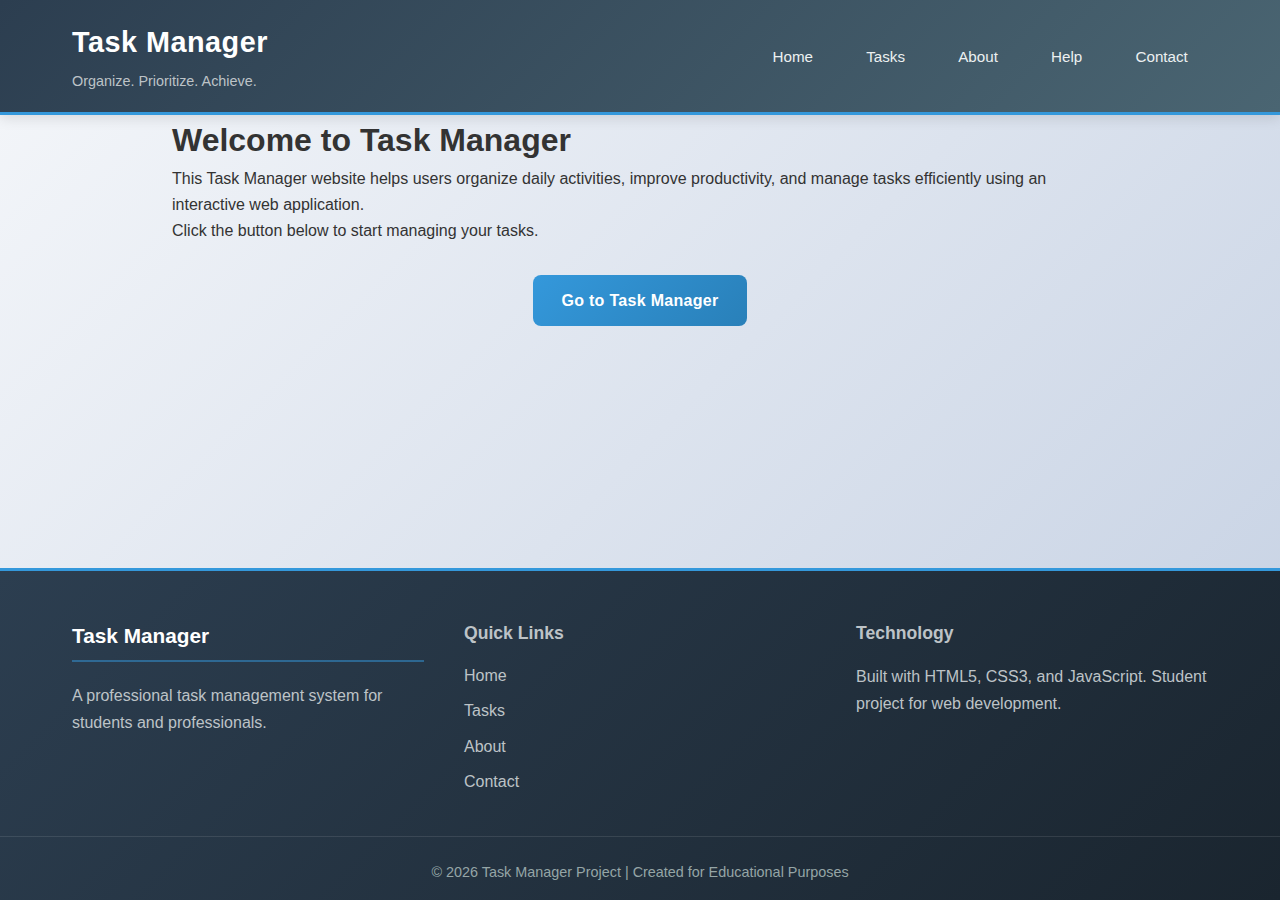
<file: index.html>
<!doctype html>
<html lang="en">
  <head>
    <meta charset="UTF-8" />
    <meta name="viewport" content="width=device-width, initial-scale=1.0" />
    <title>Home | Task Manager</title>
    <link rel="stylesheet" href="style.css" />
  </head>
  <body>
    <header class="main-header">
      <div class="header-container">
        <div class="logo">
          <h1>Task Manager</h1>
          <p class="tagline">Organize. Prioritize. Achieve.</p>
        </div>
        <nav class="main-nav">
          <ul class="nav-list">
            <li><a href="index.html" class="nav-link">Home</a></li>
            <li><a href="task.html" class="nav-link">Tasks</a></li>
            <li><a href="about.html" class="nav-link">About</a></li>
            <li><a href="help.html" class="nav-link">Help</a></li>
            <li><a href="contact.html" class="nav-link">Contact</a></li>
          </ul>
        </nav>
      </div>
    </header>

    <div class="container">
      <h1>Welcome to Task Manager</h1>
      <p>
        This Task Manager website helps users organize daily activities, improve
        productivity, and manage tasks efficiently using an interactive web
        application.
      </p>
      <p>Click the button below to start managing your tasks.</p>
      <div class="center-button">
        <a href="task.html" class="btn btn-primary">Go to Task Manager</a>
      </div>
    </div>

    <footer class="main-footer">
      <div class="footer-content">
        <div class="footer-section">
          <h3>Task Manager</h3>
          <p>
            A professional task management system for students and
            professionals.
          </p>
        </div>

        <div class="footer-section">
          <h4>Quick Links</h4>
          <ul class="footer-links">
            <li><a href="index.html">Home</a></li>
            <li><a href="task.html">Tasks</a></li>
            <li><a href="about.html">About</a></li>
            <li><a href="contact.html">Contact</a></li>
          </ul>
        </div>

        <div class="footer-section">
          <h4>Technology</h4>
          <p>
            Built with HTML5, CSS3, and JavaScript. Student project for web
            development.
          </p>
        </div>
      </div>

      <div class="footer-bottom">
        <p>
          &copy; 2026 Task Manager Project | Created for Educational Purposes
        </p>
      </div>
    </footer>
    <script src="script.js"></script>
  </body>
</html>
</file>
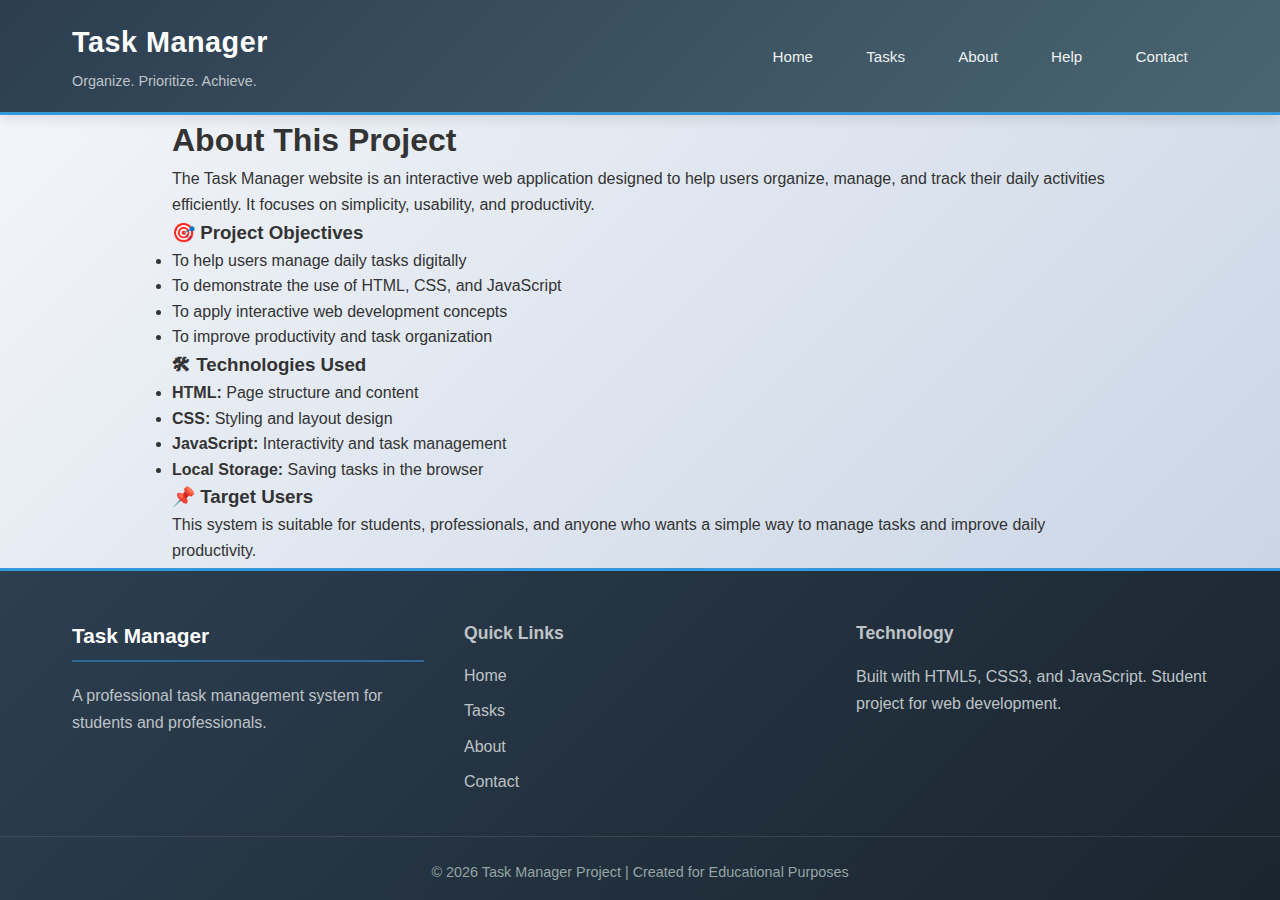
<file: about.html>
<!doctype html>
<html lang="en">
  <head>
    <meta charset="UTF-8" />
    <meta name="viewport" content="width=device-width, initial-scale=1.0" />
    <title>Home | Task Manager</title>
    <link rel="stylesheet" href="style.css" />
  </head>
  <body>
    <header class="main-header">
      <div class="header-container">
        <div class="logo">
          <h1>Task Manager</h1>
          <p class="tagline">Organize. Prioritize. Achieve.</p>
        </div>
        <nav class="main-nav">
          <ul class="nav-list">
            <li><a href="index.html" class="nav-link">Home</a></li>
            <li><a href="task.html" class="nav-link">Tasks</a></li>
            <li><a href="about.html" class="nav-link">About</a></li>
            <li><a href="help.html" class="nav-link">Help</a></li>
            <li><a href="contact.html" class="nav-link">Contact</a></li>
          </ul>
        </nav>
      </div>
    </header>

    <div class="container">
      <h1>About This Project</h1>

      <p>
        The Task Manager website is an interactive web application designed to
        help users organize, manage, and track their daily activities
        efficiently. It focuses on simplicity, usability, and productivity.
      </p>

      <h3>🎯 Project Objectives</h3>
      <ul>
        <li>To help users manage daily tasks digitally</li>
        <li>To demonstrate the use of HTML, CSS, and JavaScript</li>
        <li>To apply interactive web development concepts</li>
        <li>To improve productivity and task organization</li>
      </ul>

      <h3>🛠 Technologies Used</h3>
      <ul>
        <li><strong>HTML:</strong> Page structure and content</li>
        <li><strong>CSS:</strong> Styling and layout design</li>
        <li><strong>JavaScript:</strong> Interactivity and task management</li>
        <li><strong>Local Storage:</strong> Saving tasks in the browser</li>
      </ul>

      <h3>📌 Target Users</h3>
      <p>
        This system is suitable for students, professionals, and anyone who
        wants a simple way to manage tasks and improve daily productivity.
      </p>
    </div>

    <footer class="main-footer">
      <div class="footer-content">
        <div class="footer-section">
          <h3>Task Manager</h3>
          <p>
            A professional task management system for students and
            professionals.
          </p>
        </div>

        <div class="footer-section">
          <h4>Quick Links</h4>
          <ul class="footer-links">
            <li><a href="index.html">Home</a></li>
            <li><a href="task.html">Tasks</a></li>
            <li><a href="about.html">About</a></li>
            <li><a href="contact.html">Contact</a></li>
          </ul>
        </div>

        <div class="footer-section">
          <h4>Technology</h4>
          <p>
            Built with HTML5, CSS3, and JavaScript. Student project for web
            development.
          </p>
        </div>
      </div>

      <div class="footer-bottom">
        <p>
          &copy; 2026 Task Manager Project | Created for Educational Purposes
        </p>
      </div>
    </footer>

    <script src="script.js"></script>
  </body>
</html>
</file>
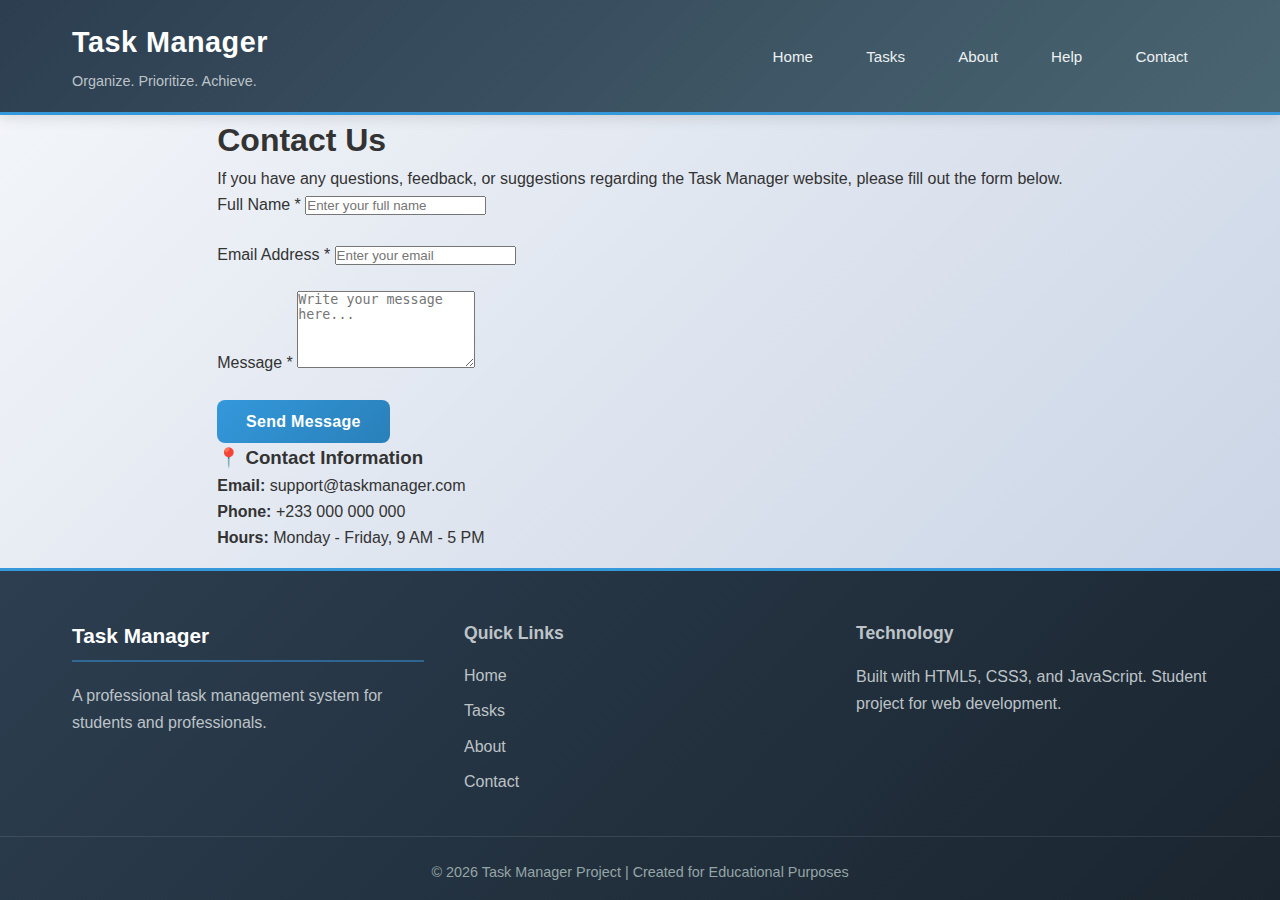
<file: contact.html>
<!doctype html>
<html lang="en">
  <head>
    <meta charset="UTF-8" />
    <meta name="viewport" content="width=device-width, initial-scale=1.0" />
    <title>Home | Task Manager</title>
    <link rel="stylesheet" href="style.css" />
  </head>
  <body>
    <header class="main-header">
      <div class="header-container">
        <div class="logo">
          <h1>Task Manager</h1>
          <p class="tagline">Organize. Prioritize. Achieve.</p>
        </div>
        <nav class="main-nav">
          <ul class="nav-list">
            <li><a href="index.html" class="nav-link">Home</a></li>
            <li><a href="task.html" class="nav-link">Tasks</a></li>
            <li><a href="about.html" class="nav-link">About</a></li>
            <li><a href="help.html" class="nav-link">Help</a></li>
            <li><a href="contact.html" class="nav-link">Contact</a></li>
          </ul>
        </nav>
      </div>
    </header>

    <div class="container">
      <h1>Contact Us</h1>

      <p>
        If you have any questions, feedback, or suggestions regarding the Task
        Manager website, please fill out the form below.
      </p>

      <form id="contactForm">
        <div class="form-group">
          <label for="fullName">Full Name *</label>
          <input
            type="text"
            id="fullName"
            placeholder="Enter your full name"
            required
          />
        </div>

        <div class="form-group">
          <label for="email">Email Address *</label>
          <input
            type="email"
            id="email"
            placeholder="Enter your email"
            required
          />
        </div>

        <div class="form-group">
          <label for="message">Message *</label>
          <textarea
            id="message"
            rows="5"
            placeholder="Write your message here..."
            required
          ></textarea>
        </div>

        <button type="submit" class="btn btn-primary">Send Message</button>
      </form>

      <div class="contact-info">
        <h3>📍 Contact Information</h3>
        <p><strong>Email:</strong> support@taskmanager.com</p>
        <p><strong>Phone:</strong> +233 000 000 000</p>
        <p><strong>Hours:</strong> Monday - Friday, 9 AM - 5 PM</p>
      </div>
    </div>

    <footer class="main-footer">
      <div class="footer-content">
        <div class="footer-section">
          <h3>Task Manager</h3>
          <p>
            A professional task management system for students and
            professionals.
          </p>
        </div>

        <div class="footer-section">
          <h4>Quick Links</h4>
          <ul class="footer-links">
            <li><a href="index.html">Home</a></li>
            <li><a href="task.html">Tasks</a></li>
            <li><a href="about.html">About</a></li>
            <li><a href="contact.html">Contact</a></li>
          </ul>
        </div>

        <div class="footer-section">
          <h4>Technology</h4>
          <p>
            Built with HTML5, CSS3, and JavaScript. Student project for web
            development.
          </p>
        </div>
      </div>

      <div class="footer-bottom">
        <p>
          &copy; 2026 Task Manager Project | Created for Educational Purposes
        </p>
      </div>
    </footer>

    <script src="script.js"></script>
  </body>
</html>
</file>
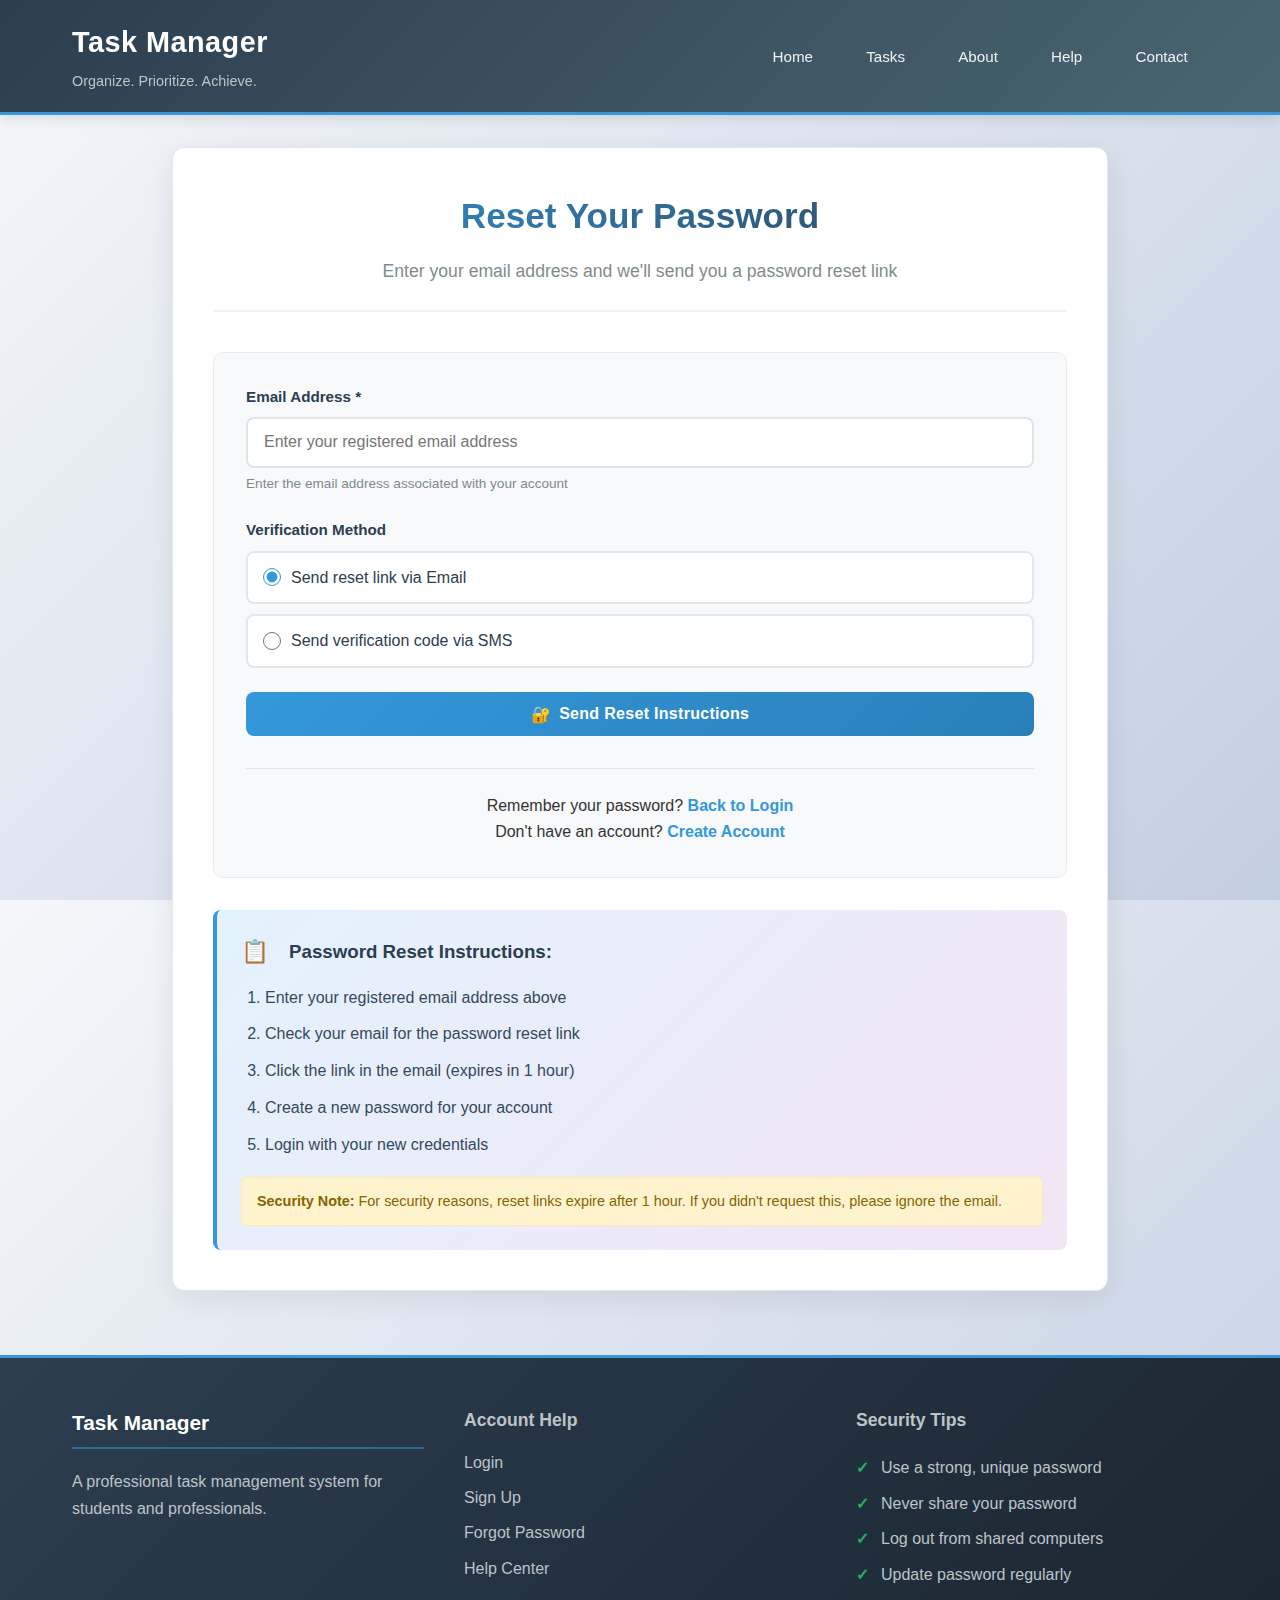
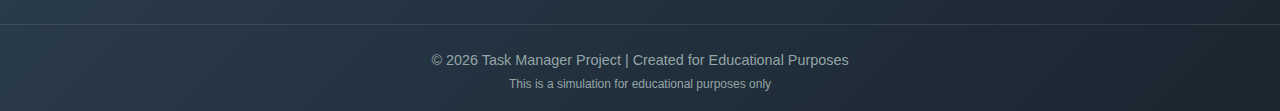
<file: forgotPassword.html>
<!doctype html>
<html lang="en">
  <head>
    <meta charset="UTF-8" />
    <meta name="viewport" content="width=device-width, initial-scale=1.0" />
    <title>Forgot Password | Task Manager</title>
    <link rel="stylesheet" href="style.css" />
  </head>
  <body>
    <header class="main-header">
      <div class="header-container">
        <div class="logo">
          <h1>Task Manager</h1>
          <p class="tagline">Organize. Prioritize. Achieve.</p>
        </div>
        <nav class="main-nav">
          <ul class="nav-list">
            <li><a href="index.html" class="nav-link">Home</a></li>
            <li><a href="task.html" class="nav-link">Tasks</a></li>
            <li><a href="about.html" class="nav-link">About</a></li>
            <li><a href="help.html" class="nav-link">Help</a></li>
            <li><a href="contact.html" class="nav-link">Contact</a></li>
          </ul>
        </nav>
      </div>
    </header>

    <main class="main-content">
      <div class="container">
        <div class="page-card">
          <div class="page-header">
            <h1>Reset Your Password</h1>
            <p class="page-subtitle">
              Enter your email address and we'll send you a password reset link
            </p>
          </div>

          <div class="form-container">
            <form id="forgotPasswordForm">
              <div class="form-group">
                <label for="resetEmail" class="form-label"
                  >Email Address *</label
                >
                <input
                  type="email"
                  id="resetEmail"
                  class="form-input"
                  placeholder="Enter your registered email address"
                  required
                />
                <small class="form-text">
                  Enter the email address associated with your account
                </small>
              </div>

              <div class="form-group">
                <label class="form-label">Verification Method</label>
                <div class="verification-options">
                  <label class="option-item">
                    <input
                      type="radio"
                      name="verification"
                      value="email"
                      checked
                    />
                    <span>Send reset link via Email</span>
                  </label>
                  <label class="option-item">
                    <input type="radio" name="verification" value="sms" />
                    <span>Send verification code via SMS</span>
                  </label>
                </div>
              </div>

              <div class="form-group" id="phoneField" style="display: none">
                <label for="phoneNumber" class="form-label"
                  >Phone Number *</label
                >
                <input
                  type="tel"
                  id="phoneNumber"
                  class="form-input"
                  placeholder="Enter your phone number"
                  pattern="[0-9]{10,}"
                  title="Please enter a valid phone number (at least 10 digits)"
                />
              </div>

              <button type="submit" class="btn btn-primary btn-full">
                <span class="btn-icon">🔐</span> Send Reset Instructions
              </button>
            </form>

            <div class="form-footer">
              <p class="text-center">
                Remember your password?
                <a href="login.html" class="text-link">Back to Login</a>
              </p>
              <p class="text-center">
                Don't have an account?
                <a href="signupPage.html" class="text-link">Create Account</a>
              </p>
            </div>
          </div>

          <div class="info-box">
            <h3>
              <span class="info-icon">📋</span> Password Reset Instructions:
            </h3>
            <ol>
              <li>Enter your registered email address above</li>
              <li>Check your email for the password reset link</li>
              <li>Click the link in the email (expires in 1 hour)</li>
              <li>Create a new password for your account</li>
              <li>Login with your new credentials</li>
            </ol>
            <p class="security-note">
              <strong>Security Note:</strong> For security reasons, reset links
              expire after 1 hour. If you didn't request this, please ignore the
              email.
            </p>
          </div>

          <div
            class="success-message"
            id="successMessage"
            style="display: none"
          >
            <div class="message-icon">✅</div>
            <div class="message-content">
              <h4>Reset Email Sent!</h4>
              <p>
                Check your email for password reset instructions. If you don't
                see it, check your spam folder.
              </p>
              <p class="expiry-note">
                <small
                  >The reset link will expire in 1 hour for security.</small
                >
              </p>
            </div>
          </div>
        </div>
      </div>
    </main>

    <footer class="main-footer">
      <div class="footer-content">
        <div class="footer-section">
          <h3>Task Manager</h3>
          <p>
            A professional task management system for students and
            professionals.
          </p>
        </div>

        <div class="footer-section">
          <h4>Account Help</h4>
          <ul class="footer-links">
            <li><a href="login.html">Login</a></li>
            <li><a href="signupPage.html">Sign Up</a></li>
            <li><a href="forgot-password.html">Forgot Password</a></li>
            <li><a href="help.html">Help Center</a></li>
          </ul>
        </div>

        <div class="footer-section">
          <h4>Security Tips</h4>
          <ul class="security-tips">
            <li>Use a strong, unique password</li>
            <li>Never share your password</li>
            <li>Log out from shared computers</li>
            <li>Update password regularly</li>
          </ul>
        </div>
      </div>

      <div class="footer-bottom">
        <p>
          &copy; 2026 Task Manager Project | Created for Educational Purposes
        </p>
        <p><small>This is a simulation for educational purposes only</small></p>
      </div>
    </footer>

    <script src="script.js"></script>
  </body>
</html>
</file>
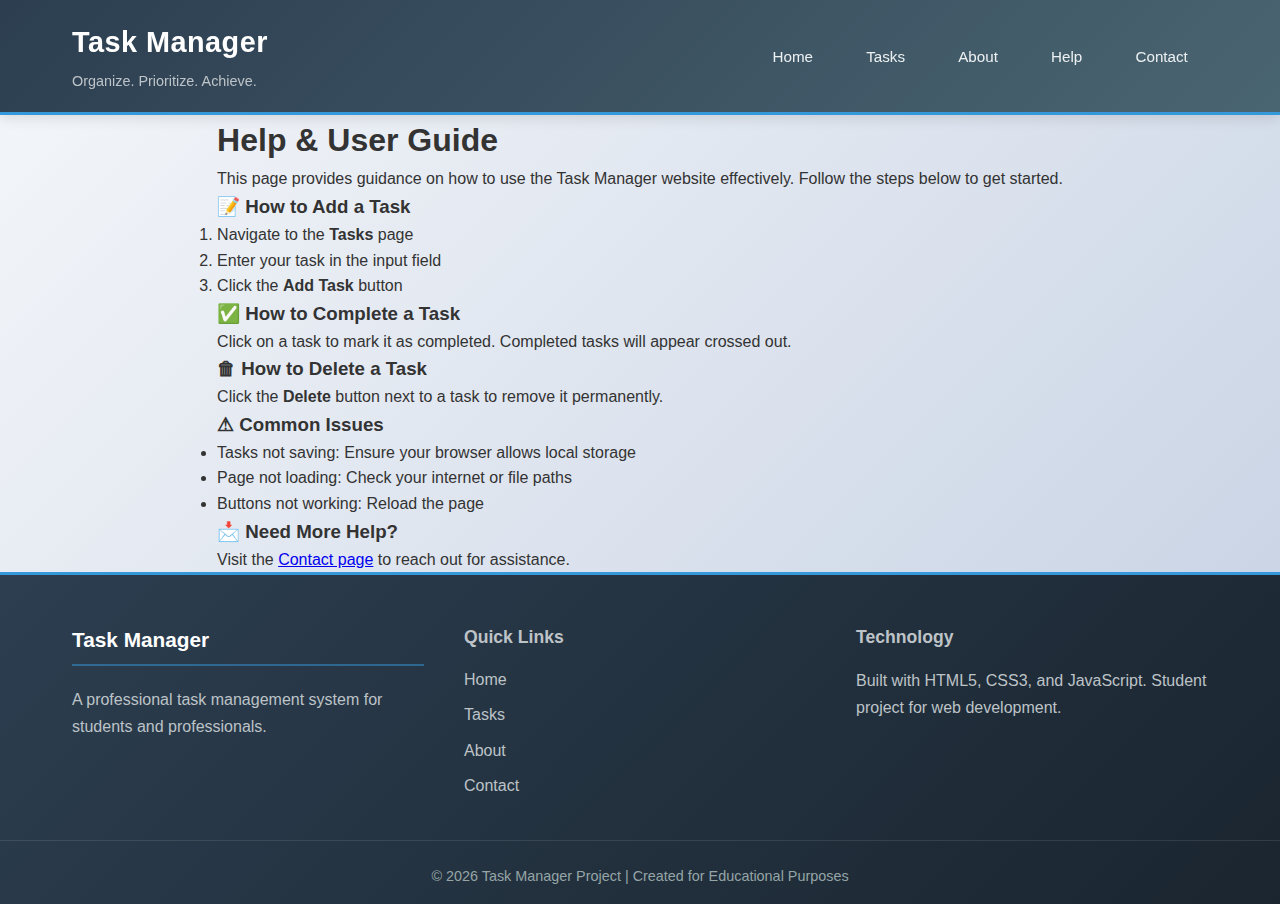
<file: help.html>
<!doctype html>
<html lang="en">
  <head>
    <meta charset="UTF-8" />
    <meta name="viewport" content="width=device-width, initial-scale=1.0" />
    <title>Home | Task Manager</title>
    <link rel="stylesheet" href="style.css" />
  </head>
  <body>
    <header class="main-header">
      <div class="header-container">
        <div class="logo">
          <h1>Task Manager</h1>
          <p class="tagline">Organize. Prioritize. Achieve.</p>
        </div>
        <nav class="main-nav">
          <ul class="nav-list">
            <li><a href="index.html" class="nav-link">Home</a></li>
            <li><a href="task.html" class="nav-link">Tasks</a></li>
            <li><a href="about.html" class="nav-link">About</a></li>
            <li><a href="help.html" class="nav-link">Help</a></li>
            <li><a href="contact.html" class="nav-link">Contact</a></li>
          </ul>
        </nav>
      </div>
    </header>
    <div class="container">
      <h1>Help & User Guide</h1>

      <p>
        This page provides guidance on how to use the Task Manager website
        effectively. Follow the steps below to get started.
      </p>

      <h3>📝 How to Add a Task</h3>
      <ol>
        <li>Navigate to the <strong>Tasks</strong> page</li>
        <li>Enter your task in the input field</li>
        <li>Click the <strong>Add Task</strong> button</li>
      </ol>

      <h3>✅ How to Complete a Task</h3>
      <p>
        Click on a task to mark it as completed. Completed tasks will appear
        crossed out.
      </p>

      <h3>🗑 How to Delete a Task</h3>
      <p>
        Click the <strong>Delete</strong> button next to a task to remove it
        permanently.
      </p>

      <h3>⚠ Common Issues</h3>
      <ul>
        <li>Tasks not saving: Ensure your browser allows local storage</li>
        <li>Page not loading: Check your internet or file paths</li>
        <li>Buttons not working: Reload the page</li>
      </ul>

      <h3>📩 Need More Help?</h3>
      <p>
        Visit the <a href="contact.html">Contact page</a> to reach out for
        assistance.
      </p>
    </div>

    <footer class="main-footer">
      <div class="footer-content">
        <div class="footer-section">
          <h3>Task Manager</h3>
          <p>
            A professional task management system for students and
            professionals.
          </p>
        </div>

        <div class="footer-section">
          <h4>Quick Links</h4>
          <ul class="footer-links">
            <li><a href="index.html">Home</a></li>
            <li><a href="task.html">Tasks</a></li>
            <li><a href="about.html">About</a></li>
            <li><a href="contact.html">Contact</a></li>
          </ul>
        </div>

        <div class="footer-section">
          <h4>Technology</h4>
          <p>
            Built with HTML5, CSS3, and JavaScript. Student project for web
            development.
          </p>
        </div>
      </div>

      <div class="footer-bottom">
        <p>
          &copy; 2026 Task Manager Project | Created for Educational Purposes
        </p>
      </div>
    </footer>
  </body>
</html>
</file>
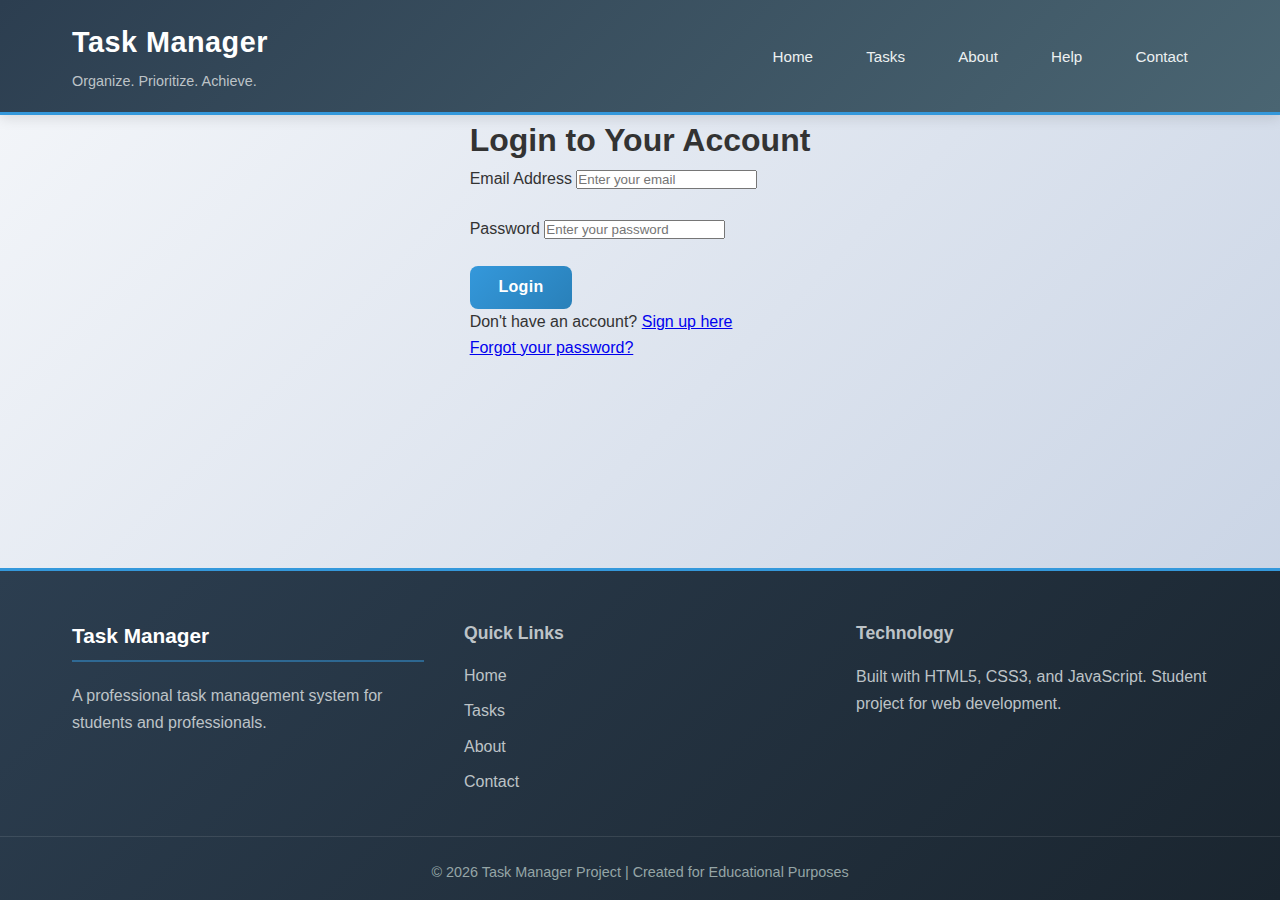
<file: login.html>
<!doctype html>
<html lang="en">
  <head>
    <meta charset="UTF-8" />
    <meta name="viewport" content="width=device-width, initial-scale=1.0" />
    <title>Home | Task Manager</title>
    <link rel="stylesheet" href="style.css" />
  </head>
  <body>
    <header class="main-header">
      <div class="header-container">
        <div class="logo">
          <h1>Task Manager</h1>
          <p class="tagline">Organize. Prioritize. Achieve.</p>
        </div>
        <nav class="main-nav">
          <ul class="nav-list">
            <li><a href="index.html" class="nav-link">Home</a></li>
            <li><a href="task.html" class="nav-link">Tasks</a></li>
            <li><a href="about.html" class="nav-link">About</a></li>
            <li><a href="help.html" class="nav-link">Help</a></li>
            <li><a href="contact.html" class="nav-link">Contact</a></li>
          </ul>
        </nav>
      </div>
    </header>

    <div class="container auth-container">
      <h1>Login to Your Account</h1>

      <form id="loginForm">
        <div class="form-group">
          <label for="loginEmail">Email Address</label>
          <input
            type="email"
            id="loginEmail"
            placeholder="Enter your email"
            required
          />
        </div>

        <div class="form-group">
          <label for="loginPassword">Password</label>
          <input
            type="password"
            id="loginPassword"
            placeholder="Enter your password"
            required
          />
        </div>

        <button type="submit" class="btn btn-primary">Login</button>
      </form>

      <div class="auth-footer">
        <p>Don't have an account? <a href="signupPage.html">Sign up here</a></p>
        <p><a href="forgotPassword.html">Forgot your password?</a></p>
      </div>
    </div>

    <footer class="main-footer">
      <div class="footer-content">
        <div class="footer-section">
          <h3>Task Manager</h3>
          <p>
            A professional task management system for students and
            professionals.
          </p>
        </div>

        <div class="footer-section">
          <h4>Quick Links</h4>
          <ul class="footer-links">
            <li><a href="index.html">Home</a></li>
            <li><a href="task.html">Tasks</a></li>
            <li><a href="about.html">About</a></li>
            <li><a href="contact.html">Contact</a></li>
          </ul>
        </div>

        <div class="footer-section">
          <h4>Technology</h4>
          <p>
            Built with HTML5, CSS3, and JavaScript. Student project for web
            development.
          </p>
        </div>
      </div>

      <div class="footer-bottom">
        <p>
          &copy; 2026 Task Manager Project | Created for Educational Purposes
        </p>
      </div>
    </footer>

    <script src="script.js"></script>
  </body>
</html>
</file>
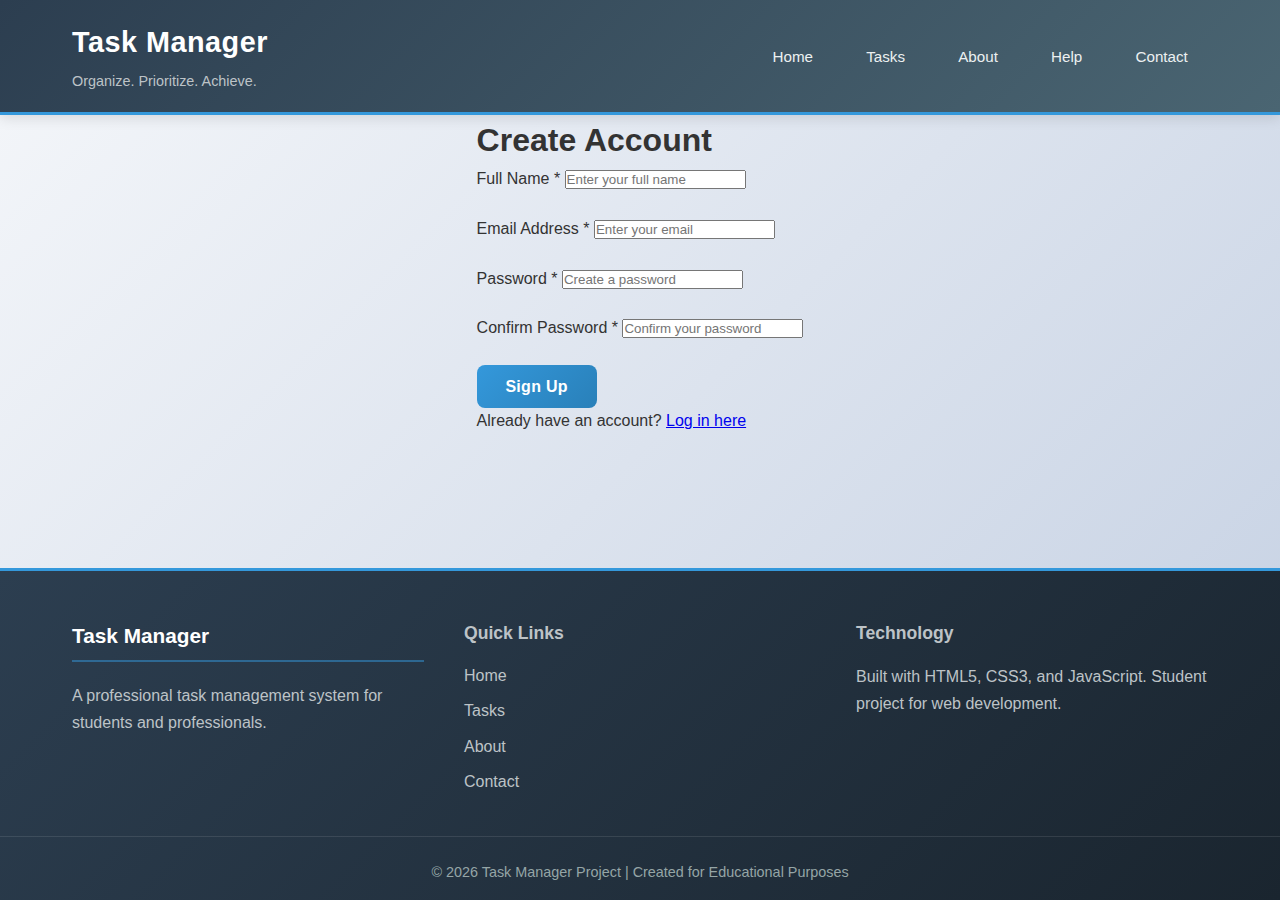
<file: signupPage.html>
<!doctype html>
<html lang="en">
  <head>
    <meta charset="UTF-8" />
    <meta name="viewport" content="width=device-width, initial-scale=1.0" />
    <title>Home | Task Manager</title>
    <link rel="stylesheet" href="style.css" />
  </head>
  <body>
    <header class="main-header">
      <div class="header-container">
        <div class="logo">
          <h1>Task Manager</h1>
          <p class="tagline">Organize. Prioritize. Achieve.</p>
        </div>
        <nav class="main-nav">
          <ul class="nav-list">
            <li><a href="index.html" class="nav-link">Home</a></li>
            <li><a href="task.html" class="nav-link">Tasks</a></li>
            <li><a href="about.html" class="nav-link">About</a></li>
            <li><a href="help.html" class="nav-link">Help</a></li>
            <li><a href="contact.html" class="nav-link">Contact</a></li>
          </ul>
        </nav>
      </div>
    </header>

    <div class="container auth-container">
      <h1>Create Account</h1>

      <form id="signupForm">
        <div class="form-group">
          <label for="signupName">Full Name *</label>
          <input
            type="text"
            id="signupName"
            placeholder="Enter your full name"
            required
          />
        </div>

        <div class="form-group">
          <label for="signupEmail">Email Address *</label>
          <input
            type="email"
            id="signupEmail"
            placeholder="Enter your email"
            required
          />
        </div>

        <div class="form-group">
          <label for="signupPassword">Password *</label>
          <input
            type="password"
            id="signupPassword"
            placeholder="Create a password"
            required
          />
        </div>

        <div class="form-group">
          <label for="confirmPassword">Confirm Password *</label>
          <input
            type="password"
            id="confirmPassword"
            placeholder="Confirm your password"
            required
          />
        </div>

        <button type="submit" class="btn btn-primary">Sign Up</button>
      </form>

      <div class="auth-footer">
        <p>Already have an account? <a href="login.html">Log in here</a></p>
      </div>
    </div>

    <footer class="main-footer">
      <div class="footer-content">
        <div class="footer-section">
          <h3>Task Manager</h3>
          <p>
            A professional task management system for students and
            professionals.
          </p>
        </div>

        <div class="footer-section">
          <h4>Quick Links</h4>
          <ul class="footer-links">
            <li><a href="index.html">Home</a></li>
            <li><a href="task.html">Tasks</a></li>
            <li><a href="about.html">About</a></li>
            <li><a href="contact.html">Contact</a></li>
          </ul>
        </div>

        <div class="footer-section">
          <h4>Technology</h4>
          <p>
            Built with HTML5, CSS3, and JavaScript. Student project for web
            development.
          </p>
        </div>
      </div>

      <div class="footer-bottom">
        <p>
          &copy; 2026 Task Manager Project | Created for Educational Purposes
        </p>
      </div>
    </footer>

    <script src="script.js"></script>
  </body>
</html>
</file>
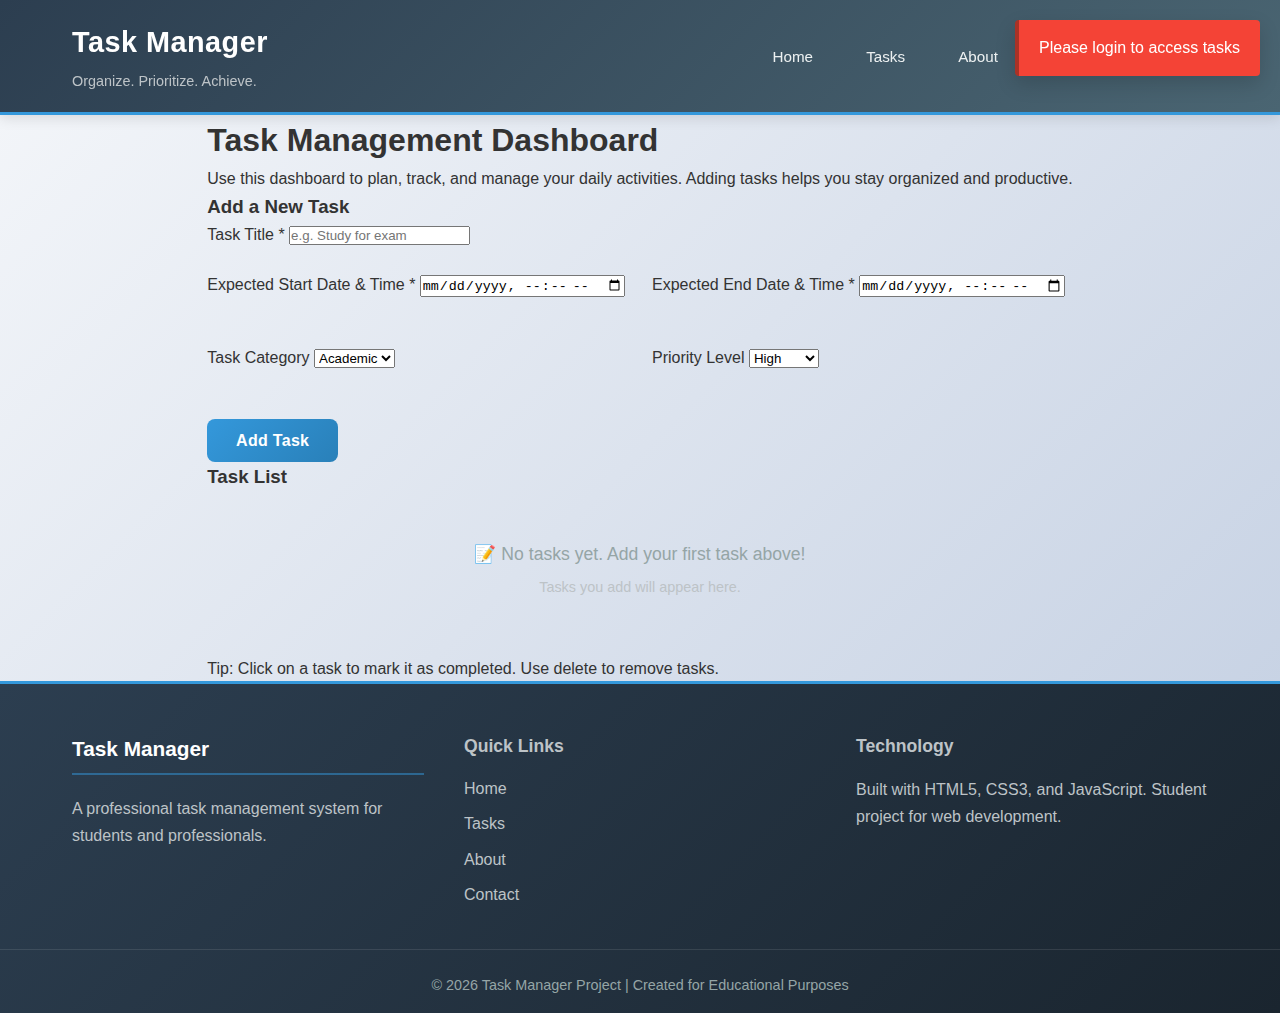
<file: task.html>
<!doctype html>
<html lang="en">
  <head>
    <meta charset="UTF-8" />
    <meta name="viewport" content="width=device-width, initial-scale=1.0" />
    <title>Home | Task Manager</title>
    <link rel="stylesheet" href="style.css" />
  </head>
  <body>
    <header class="main-header">
      <div class="header-container">
        <div class="logo">
          <h1>Task Manager</h1>
          <p class="tagline">Organize. Prioritize. Achieve.</p>
        </div>
        <nav class="main-nav">
          <ul class="nav-list">
            <li><a href="index.html" class="nav-link">Home</a></li>
            <li><a href="task.html" class="nav-link">Tasks</a></li>
            <li><a href="about.html" class="nav-link">About</a></li>
            <li><a href="help.html" class="nav-link">Help</a></li>
            <li><a href="contact.html" class="nav-link">Contact</a></li>
          </ul>
        </nav>
      </div>
    </header>

    <div class="container">
      <h1>Task Management Dashboard</h1>

      <p>
        Use this dashboard to plan, track, and manage your daily activities.
        Adding tasks helps you stay organized and productive.
      </p>

      <h3>Add a New Task</h3>

      <form id="taskForm">
        <div class="form-group">
          <label for="taskInput">Task Title *</label>
          <input
            type="text"
            id="taskInput"
            placeholder="e.g. Study for exam"
            required
          />
        </div>

        <div class="form-row">
          <div class="form-group">
            <label for="startTime">Expected Start Date & Time *</label>
            <input type="datetime-local" id="startTime" required />
          </div>

          <div class="form-group">
            <label for="endTime">Expected End Date & Time *</label>
            <input type="datetime-local" id="endTime" required />
          </div>
        </div>

        <div class="form-row">
          <div class="form-group">
            <label for="taskCategory">Task Category</label>
            <select id="taskCategory">
              <option value="Academic">Academic</option>
              <option value="Personal">Personal</option>
              <option value="Work">Work</option>
            </select>
          </div>

          <div class="form-group">
            <label for="taskPriority">Priority Level</label>
            <select id="taskPriority">
              <option value="High">High</option>
              <option value="Medium">Medium</option>
              <option value="Low">Low</option>
            </select>
          </div>
        </div>

        <button type="submit" id="addTaskBtn" class="btn btn-primary">
          Add Task
        </button>
      </form>

      <h3>Task List</h3>
      <ul id="taskList" class="task-list"></ul>

      <!-- Task Details Modal -->
      <div id="taskModal" class="modal">
        <div class="modal-content">
          <h2>Task Details</h2>
          <p><strong>Title:</strong> <span id="detailTitle"></span></p>
          <p><strong>Category:</strong> <span id="detailCategory"></span></p>
          <p><strong>Priority:</strong> <span id="detailPriority"></span></p>
          <p>
            <strong>Start Date & Time:</strong> <span id="detailStart"></span>
          </p>
          <p><strong>End Date & Time:</strong> <span id="detailEnd"></span></p>
          <p><strong>Status:</strong> <span id="detailStatus"></span></p>
          <button onclick="closeModal()" class="btn btn-secondary">
            Close
          </button>
        </div>
      </div>

      <p class="tip-text">
        Tip: Click on a task to mark it as completed. Use delete to remove
        tasks.
      </p>
    </div>

    <footer class="main-footer">
      <div class="footer-content">
        <div class="footer-section">
          <h3>Task Manager</h3>
          <p>
            A professional task management system for students and
            professionals.
          </p>
        </div>

        <div class="footer-section">
          <h4>Quick Links</h4>
          <ul class="footer-links">
            <li><a href="index.html">Home</a></li>
            <li><a href="task.html">Tasks</a></li>
            <li><a href="about.html">About</a></li>
            <li><a href="contact.html">Contact</a></li>
          </ul>
        </div>

        <div class="footer-section">
          <h4>Technology</h4>
          <p>
            Built with HTML5, CSS3, and JavaScript. Student project for web
            development.
          </p>
        </div>
      </div>

      <div class="footer-bottom">
        <p>
          &copy; 2026 Task Manager Project | Created for Educational Purposes
        </p>
      </div>
    </footer>

    <script src="script.js"></script>
  </body>
</html>
</file>
<file: style.css>
/* ===== TASK MANAGER - PROFESSIONAL STYLING ===== */

/* 1. RESET & GLOBAL STYLES */
* {
  margin: 0;
  padding: 0;
  box-sizing: border-box;
}

html {
  height: 100%;
}

body {
  font-family: "Segoe UI", Roboto, "Helvetica Neue", Arial, sans-serif;
  line-height: 1.6;
  color: #333;
  background: linear-gradient(135deg, #f5f7fa 0%, #c3cfe2 100%);
  min-height: 100vh;
  display: flex;
  flex-direction: column;
}

/* 2. PROFESSIONAL HEADER */
.main-header {
  background: linear-gradient(135deg, #2c3e50 0%, #4a6572 100%);
  color: white;
  padding: 1.2rem 0;
  box-shadow: 0 4px 12px rgba(0, 0, 0, 0.1);
  position: sticky;
  top: 0;
  z-index: 1000;
  border-bottom: 3px solid #3498db;
}

.header-container {
  max-width: 1200px;
  margin: 0 auto;
  padding: 0 2rem;
  display: flex;
  justify-content: space-between;
  align-items: center;
  flex-wrap: wrap;
}

.logo {
  display: flex;
  flex-direction: column;
  gap: 0.3rem;
}

.logo h1 {
  font-size: 1.8rem;
  font-weight: 700;
  color: white;
  letter-spacing: 0.5px;
  margin: 0;
}

.logo .tagline {
  font-size: 0.9rem;
  color: #bdc3c7;
  font-weight: 400;
  margin: 0;
}

/* 3. NAVIGATION MENU */
.main-nav {
  display: flex;
  align-items: center;
}

.nav-list {
  display: flex;
  list-style: none;
  gap: 0.8rem;
  flex-wrap: wrap;
}

.nav-link {
  color: #ecf0f1;
  text-decoration: none;
  padding: 0.6rem 1.2rem;
  border-radius: 6px;
  font-weight: 500;
  font-size: 0.95rem;
  transition: all 0.3s ease;
  border: 1px solid transparent;
}

.nav-link:hover {
  background: rgba(52, 152, 219, 0.2);
  transform: translateY(-2px);
  border-color: rgba(52, 152, 219, 0.3);
}

.nav-link.active {
  background: #3498db;
  color: white;
  box-shadow: 0 4px 8px rgba(52, 152, 219, 0.3);
}

/* 4. MAIN CONTENT AREA */
.main-content {
  flex: 1;
  padding: 2rem 0;
}

.container {
  max-width: 1000px;
  margin: 0 auto;
  padding: 0 2rem;
}

.page-card {
  background: white;
  border-radius: 12px;
  padding: 2.5rem;
  box-shadow: 0 8px 30px rgba(0, 0, 0, 0.08);
  border: 1px solid #e1e8ed;
  margin-bottom: 2rem;
}

.page-header {
  text-align: center;
  margin-bottom: 2.5rem;
  padding-bottom: 1.5rem;
  border-bottom: 2px solid #f0f3f4;
}

.page-header h1 {
  font-size: 2.2rem;
  color: #2c3e50;
  margin-bottom: 0.8rem;
  font-weight: 700;
  background: linear-gradient(135deg, #3498db, #2c3e50);
  -webkit-background-clip: text;
  -webkit-text-fill-color: transparent;
  background-clip: text;
}

.page-subtitle {
  font-size: 1.1rem;
  color: #7f8c8d;
  max-width: 800px;
  margin: 0 auto;
}

/* 5. TYPOGRAPHY & CONTENT */
.content-section {
  margin-bottom: 2rem;
}

.content-section h2 {
  font-size: 1.5rem;
  color: #2c3e50;
  margin: 1.5rem 0 1rem;
  padding-left: 0.5rem;
  border-left: 4px solid #3498db;
}

.content-section h3 {
  font-size: 1.2rem;
  color: #34495e;
  margin: 1.2rem 0 0.8rem;
  display: flex;
  align-items: center;
  gap: 0.5rem;
}

.content-section p {
  color: #555;
  margin-bottom: 1rem;
  line-height: 1.7;
}

.content-section ul,
.content-section ol {
  margin: 1rem 0 1.5rem 1.5rem;
  padding-left: 1rem;
}

.content-section li {
  margin-bottom: 0.5rem;
  color: #555;
  line-height: 1.6;
}

/* 6. BUTTONS - MODERN DESIGN */
.btn {
  display: inline-flex;
  align-items: center;
  justify-content: center;
  padding: 0.8rem 1.8rem;
  border: none;
  border-radius: 8px;
  font-size: 1rem;
  font-weight: 600;
  cursor: pointer;
  transition: all 0.3s ease;
  text-decoration: none;
  gap: 0.5rem;
  letter-spacing: 0.3px;
}

.btn:hover {
  transform: translateY(-2px);
  box-shadow: 0 6px 12px rgba(0, 0, 0, 0.15);
}

.btn:active {
  transform: translateY(0);
}

.btn-primary {
  background: linear-gradient(135deg, #3498db, #2980b9);
  color: white;
}

.btn-primary:hover {
  background: linear-gradient(135deg, #2980b9, #3498db);
}

.btn-secondary {
  background: linear-gradient(135deg, #9b59b6, #8e44ad);
  color: white;
}

.btn-large {
  padding: 1rem 2.5rem;
  font-size: 1.1rem;
}

.btn-full {
  width: 100%;
}

.center-button {
  text-align: center;
  margin: 2rem 0;
}

/* 7. FORMS - PROFESSIONAL */
.form-container {
  background: #f8f9fa;
  padding: 2rem;
  border-radius: 10px;
  border: 1px solid #e9ecef;
  margin: 1.5rem 0;
}

.form-group {
  margin-bottom: 1.5rem;
}

.form-label {
  display: block;
  margin-bottom: 0.5rem;
  font-weight: 600;
  color: #2c3e50;
  font-size: 0.95rem;
}

.form-input,
.form-select,
.form-textarea {
  width: 100%;
  padding: 0.9rem 1rem;
  border: 2px solid #dfe6e9;
  border-radius: 8px;
  font-size: 1rem;
  font-family: inherit;
  transition: all 0.3s ease;
  background: white;
}

.form-input:focus,
.form-select:focus,
.form-textarea:focus {
  outline: none;
  border-color: #3498db;
  box-shadow: 0 0 0 3px rgba(52, 152, 219, 0.1);
  transform: translateY(-1px);
}

.form-textarea {
  resize: vertical;
  min-height: 120px;
}

.form-row {
  display: grid;
  grid-template-columns: 1fr 1fr;
  gap: 1.5rem;
  margin-bottom: 1.5rem;
}

/* 8. TASK MANAGEMENT STYLES */
.task-dashboard {
  display: grid;
  grid-template-columns: 1fr;
  gap: 2rem;
  margin: 2rem 0;
}

@media (min-width: 992px) {
  .task-dashboard {
    grid-template-columns: 1fr 1fr;
  }
}

.task-section {
  background: white;
  border-radius: 10px;
  padding: 1.8rem;
  box-shadow: 0 4px 15px rgba(0, 0, 0, 0.05);
  border: 1px solid #e1e8ed;
}

.task-list-container {
  max-height: 400px;
  overflow-y: auto;
  border: 1px solid #e1e8ed;
  border-radius: 8px;
  padding: 1rem;
  background: #f8f9fa;
}

.task-list {
  list-style: none;
}

.task-item {
  background: white;
  padding: 1.2rem;
  margin-bottom: 0.8rem;
  border-radius: 8px;
  border-left: 4px solid #ddd;
  display: flex;
  justify-content: space-between;
  align-items: center;
  transition: all 0.3s ease;
  box-shadow: 0 2px 5px rgba(0, 0, 0, 0.05);
}

.task-item:hover {
  transform: translateX(5px);
  box-shadow: 0 4px 12px rgba(0, 0, 0, 0.1);
}

.task-item.high-priority {
  border-left-color: #e74c3c;
  background: linear-gradient(to right, #fff, #ffeaea);
}

.task-item.medium-priority {
  border-left-color: #f39c12;
  background: linear-gradient(to right, #fff, #fff4e6);
}

.task-item.low-priority {
  border-left-color: #27ae60;
  background: linear-gradient(to right, #fff, #e8f7ef);
}

.task-item.completed {
  opacity: 0.7;
  background: #f8f9fa;
}

.task-item.completed .task-title {
  text-decoration: line-through;
  color: #95a5a6;
}

.task-content {
  flex: 1;
}

.task-title {
  font-weight: 600;
  color: #2c3e50;
  margin-bottom: 0.3rem;
  font-size: 1.05rem;
}

.task-meta {
  display: flex;
  gap: 1rem;
  font-size: 0.85rem;
  color: #7f8c8d;
}

.task-category {
  background: #e3f2fd;
  color: #1976d2;
  padding: 0.2rem 0.6rem;
  border-radius: 12px;
  font-size: 0.8rem;
  font-weight: 600;
}

.task-priority {
  font-weight: 600;
}

.task-priority.high {
  color: #e74c3c;
}
.task-priority.medium {
  color: #f39c12;
}
.task-priority.low {
  color: #27ae60;
}

.task-actions {
  display: flex;
  gap: 0.5rem;
}

.task-btn {
  background: none;
  border: none;
  padding: 0.5rem;
  cursor: pointer;
  border-radius: 6px;
  font-size: 1.1rem;
  transition: all 0.3s ease;
  color: #7f8c8d;
}

.task-btn:hover {
  background: #f0f3f4;
  color: #2c3e50;
  transform: scale(1.1);
}

.empty-state {
  text-align: center;
  padding: 3rem 1rem;
  color: #95a5a6;
}

.empty-state p {
  font-size: 1.1rem;
  margin-bottom: 0.5rem;
}

.empty-state .small-text {
  font-size: 0.9rem;
  color: #bdc3c7;
}

/* 9. FOOTER - FIXED POSITION */
.main-footer {
  background: linear-gradient(135deg, #2c3e50 0%, #1a252f 100%);
  color: white;
  padding: 3rem 0 1rem;
  margin-top: auto;
  border-top: 3px solid #3498db;
}

.footer-content {
  max-width: 1200px;
  margin: 0 auto;
  padding: 0 2rem;
  display: grid;
  grid-template-columns: repeat(auto-fit, minmax(250px, 1fr));
  gap: 2.5rem;
  margin-bottom: 2rem;
}

.footer-section h3 {
  color: white;
  font-size: 1.3rem;
  margin-bottom: 1.2rem;
  padding-bottom: 0.5rem;
  border-bottom: 2px solid rgba(52, 152, 219, 0.5);
}

.footer-section h4 {
  color: #bdc3c7;
  font-size: 1.1rem;
  margin-bottom: 1rem;
}

.footer-section p {
  color: #bdc3c7;
  line-height: 1.7;
}

.footer-links {
  list-style: none;
}

.footer-links li {
  margin-bottom: 0.6rem;
}

.footer-links a {
  color: #bdc3c7;
  text-decoration: none;
  transition: color 0.3s ease;
  display: flex;
  align-items: center;
  gap: 0.5rem;
}

.footer-links a:hover {
  color: white;
  transform: translateX(5px);
}

.footer-bottom {
  text-align: center;
  padding-top: 1.5rem;
  border-top: 1px solid rgba(255, 255, 255, 0.1);
  color: #95a5a6;
  font-size: 0.9rem;
}

.footer-bottom a {
  color: #3498db;
  text-decoration: none;
}

.footer-bottom a:hover {
  text-decoration: underline;
}

/* 10. MODAL - PROFESSIONAL */
.modal {
  display: none;
  position: fixed;
  top: 0;
  left: 0;
  width: 100%;
  height: 100%;
  background: rgba(0, 0, 0, 0.5);
  backdrop-filter: blur(5px);
  z-index: 2000;
  align-items: center;
  justify-content: center;
  padding: 1rem;
}

.modal-content {
  background: white;
  border-radius: 12px;
  padding: 2rem;
  width: 90%;
  max-width: 500px;
  max-height: 90vh;
  overflow-y: auto;
  box-shadow: 0 20px 40px rgba(0, 0, 0, 0.2);
  position: relative;
  animation: modalSlideIn 0.3s ease;
}

@keyframes modalSlideIn {
  from {
    opacity: 0;
    transform: translateY(-50px);
  }
  to {
    opacity: 1;
    transform: translateY(0);
  }
}

.modal-close {
  position: absolute;
  top: 1rem;
  right: 1rem;
  background: none;
  border: none;
  font-size: 1.5rem;
  cursor: pointer;
  color: #7f8c8d;
  padding: 0.3rem;
  border-radius: 4px;
  transition: all 0.3s ease;
}

.modal-close:hover {
  color: #e74c3c;
  background: #f8f9fa;
}

.task-details {
  margin: 1.5rem 0;
}

.detail-row {
  display: flex;
  padding: 0.8rem 0;
  border-bottom: 1px solid #f0f3f4;
  align-items: center;
}

.detail-label {
  font-weight: 600;
  width: 120px;
  color: #2c3e50;
  flex-shrink: 0;
}

.detail-value {
  flex: 1;
  color: #555;
}

.status-badge,
.priority-badge {
  padding: 0.3rem 0.8rem;
  border-radius: 20px;
  font-size: 0.85rem;
  font-weight: 600;
  display: inline-block;
}

.status-badge.completed {
  background: #27ae60;
  color: white;
}

.status-badge.pending {
  background: #f39c12;
  color: white;
}

.priority-badge.high {
  background: #e74c3c;
  color: white;
}

.priority-badge.medium {
  background: #f39c12;
  color: white;
}

.priority-badge.low {
  background: #27ae60;
  color: white;
}

.modal-actions {
  display: flex;
  gap: 1rem;
  justify-content: flex-end;
  margin-top: 2rem;
}

/* 11. NOTIFICATIONS */
.notification {
  position: fixed;
  top: 20px;
  right: 20px;
  padding: 1rem 1.5rem;
  border-radius: 8px;
  color: white;
  font-weight: 500;
  z-index: 3000;
  box-shadow: 0 8px 20px rgba(0, 0, 0, 0.15);
  animation:
    notificationSlideIn 0.3s ease,
    fadeOut 0.3s ease 2.7s;
  max-width: 400px;
  display: flex;
  align-items: center;
  gap: 0.8rem;
}

@keyframes notificationSlideIn {
  from {
    transform: translateX(100%);
    opacity: 0;
  }
  to {
    transform: translateX(0);
    opacity: 1;
  }
}

@keyframes fadeOut {
  from {
    opacity: 1;
  }
  to {
    opacity: 0;
  }
}

.notification.success {
  background: linear-gradient(135deg, #27ae60, #219653);
  border-left: 4px solid #1e8449;
}

.notification.error {
  background: linear-gradient(135deg, #e74c3c, #c0392b);
  border-left: 4px solid #a93226;
}

.notification.info {
  background: linear-gradient(135deg, #3498db, #2980b9);
  border-left: 4px solid #21618c;
}

/* 12. RESPONSIVE DESIGN */
@media (max-width: 768px) {
  .header-container {
    flex-direction: column;
    text-align: center;
    gap: 1.2rem;
  }

  .nav-list {
    justify-content: center;
    gap: 0.5rem;
  }

  .nav-link {
    padding: 0.5rem 1rem;
    font-size: 0.9rem;
  }

  .container {
    padding: 0 1rem;
  }

  .page-card {
    padding: 1.5rem;
  }

  .page-header h1 {
    font-size: 1.8rem;
  }

  .form-row {
    grid-template-columns: 1fr;
  }

  .footer-content {
    grid-template-columns: 1fr;
    gap: 2rem;
  }

  .task-dashboard {
    grid-template-columns: 1fr;
  }

  .task-item {
    flex-direction: column;
    align-items: flex-start;
    gap: 1rem;
  }

  .task-actions {
    align-self: flex-end;
  }

  .modal-content {
    padding: 1.5rem;
    width: 95%;
  }

  .detail-row {
    flex-direction: column;
    align-items: flex-start;
    gap: 0.3rem;
  }

  .detail-label {
    width: 100%;
  }
}

@media (max-width: 480px) {
  .logo h1 {
    font-size: 1.5rem;
  }

  .page-card {
    padding: 1.2rem;
  }

  .btn {
    padding: 0.7rem 1.5rem;
    font-size: 0.95rem;
  }

  .notification {
    left: 1rem;
    right: 1rem;
    max-width: none;
  }
}

/* 13. UTILITY CLASSES */
.text-center {
  text-align: center;
}
.text-right {
  text-align: right;
}
.text-left {
  text-align: left;
}

.mt-1 {
  margin-top: 0.5rem;
}
.mt-2 {
  margin-top: 1rem;
}
.mt-3 {
  margin-top: 1.5rem;
}
.mt-4 {
  margin-top: 2rem;
}

.mb-1 {
  margin-bottom: 0.5rem;
}
.mb-2 {
  margin-bottom: 1rem;
}
.mb-3 {
  margin-bottom: 1.5rem;
}
.mb-4 {
  margin-bottom: 2rem;
}

.hidden {
  display: none !important;
}
.visible {
  display: block !important;
}

/* 14. SCROLLBAR STYLING */
::-webkit-scrollbar {
  width: 8px;
  height: 8px;
}

::-webkit-scrollbar-track {
  background: #f1f1f1;
  border-radius: 4px;
}

::-webkit-scrollbar-thumb {
  background: #c1c1c1;
  border-radius: 4px;
}

::-webkit-scrollbar-thumb:hover {
  background: #a8a8a8;
}
/* ===== END OF TASK MANAGER STYLES ===== */

/* ===== FORGOT PASSWORD PAGE ===== */
.verification-options {
  display: flex;
  flex-direction: column;
  gap: 10px;
  margin-top: 5px;
}

.option-item {
  display: flex;
  align-items: center;
  gap: 10px;
  padding: 12px 15px;
  border: 2px solid #e1e8ed;
  border-radius: 8px;
  cursor: pointer;
  transition: all 0.3s ease;
  background: white;
}

.option-item:hover {
  border-color: #3498db;
  background: #f8fafc;
}

.option-item input[type="radio"] {
  margin: 0;
  width: 18px;
  height: 18px;
  accent-color: #3498db;
}

.option-item span {
  font-weight: 500;
  color: #2c3e50;
}

.form-text {
  display: block;
  margin-top: 5px;
  font-size: 0.85rem;
  color: #7f8c8d;
}

.form-footer {
  margin-top: 2rem;
  padding-top: 1.5rem;
  border-top: 1px solid #e1e8ed;
  text-align: center;
}

.text-link {
  color: #3498db;
  font-weight: 600;
  text-decoration: none;
  transition: color 0.3s ease;
}

.text-link:hover {
  color: #2980b9;
  text-decoration: underline;
}

.info-box {
  background: linear-gradient(135deg, #e3f2fd, #f3e5f5);
  border-left: 4px solid #3498db;
  padding: 1.5rem;
  border-radius: 8px;
  margin-top: 2rem;
}

.info-box h3 {
  margin-top: 0;
  color: #2c3e50;
  display: flex;
  align-items: center;
  gap: 10px;
}

.info-box ol {
  margin: 1rem 0 0 1.5rem;
  padding-left: 0;
}

.info-box li {
  margin-bottom: 0.8rem;
  color: #34495e;
  line-height: 1.5;
}

.success-message {
  background: linear-gradient(135deg, #d4edda, #c3e6cb);
  border: 1px solid #c3e6cb;
  border-radius: 10px;
  padding: 1.5rem;
  margin-top: 2rem;
  display: flex;
  gap: 15px;
  align-items: flex-start;
  animation: fadeIn 0.5s ease;
}

@keyframes fadeIn {
  from {
    opacity: 0;
    transform: translateY(-10px);
  }
  to {
    opacity: 1;
    transform: translateY(0);
  }
}

.message-icon {
  font-size: 2rem;
  flex-shrink: 0;
}

.message-content h4 {
  margin-top: 0;
  margin-bottom: 0.5rem;
  color: #155724;
}

.message-content p {
  margin-bottom: 0.5rem;
  color: #155724;
}

.message-content small {
  color: #0c5460;
  font-size: 0.85rem;
}

/* ===== FORGOT PASSWORD PAGE ENHANCEMENTS ===== */

.info-icon {
  margin-right: 10px;
  font-size: 1.2em;
}

.security-note {
  background: #fff3cd;
  border: 1px solid #ffeaa7;
  border-radius: 6px;
  padding: 12px 15px;
  margin-top: 20px;
  color: #856404;
  font-size: 0.9rem;
}

.security-note strong {
  color: #856404;
}

.security-tips {
  list-style: none;
  padding-left: 0;
}

.security-tips li {
  padding: 5px 0;
  padding-left: 25px;
  position: relative;
  color: #bdc3c7;
}

.security-tips li:before {
  content: "✓";
  position: absolute;
  left: 0;
  color: #27ae60;
  font-weight: bold;
}

.expiry-note {
  background: #d4edda;
  padding: 8px 12px;
  border-radius: 4px;
  border-left: 3px solid #27ae60;
}

/* Phone input specific styling */
input[type="tel"] {
  font-family: monospace;
  letter-spacing: 1px;
}

/* Responsive adjustments for forgot password */
@media (max-width: 480px) {
  .verification-options {
    flex-direction: column;
  }

  .option-item {
    padding: 10px;
  }

  .info-box {
    padding: 15px;
  }

  .success-message {
    flex-direction: column;
    text-align: center;
  }

  .message-icon {
    margin-bottom: 10px;
  }
}
</file>
